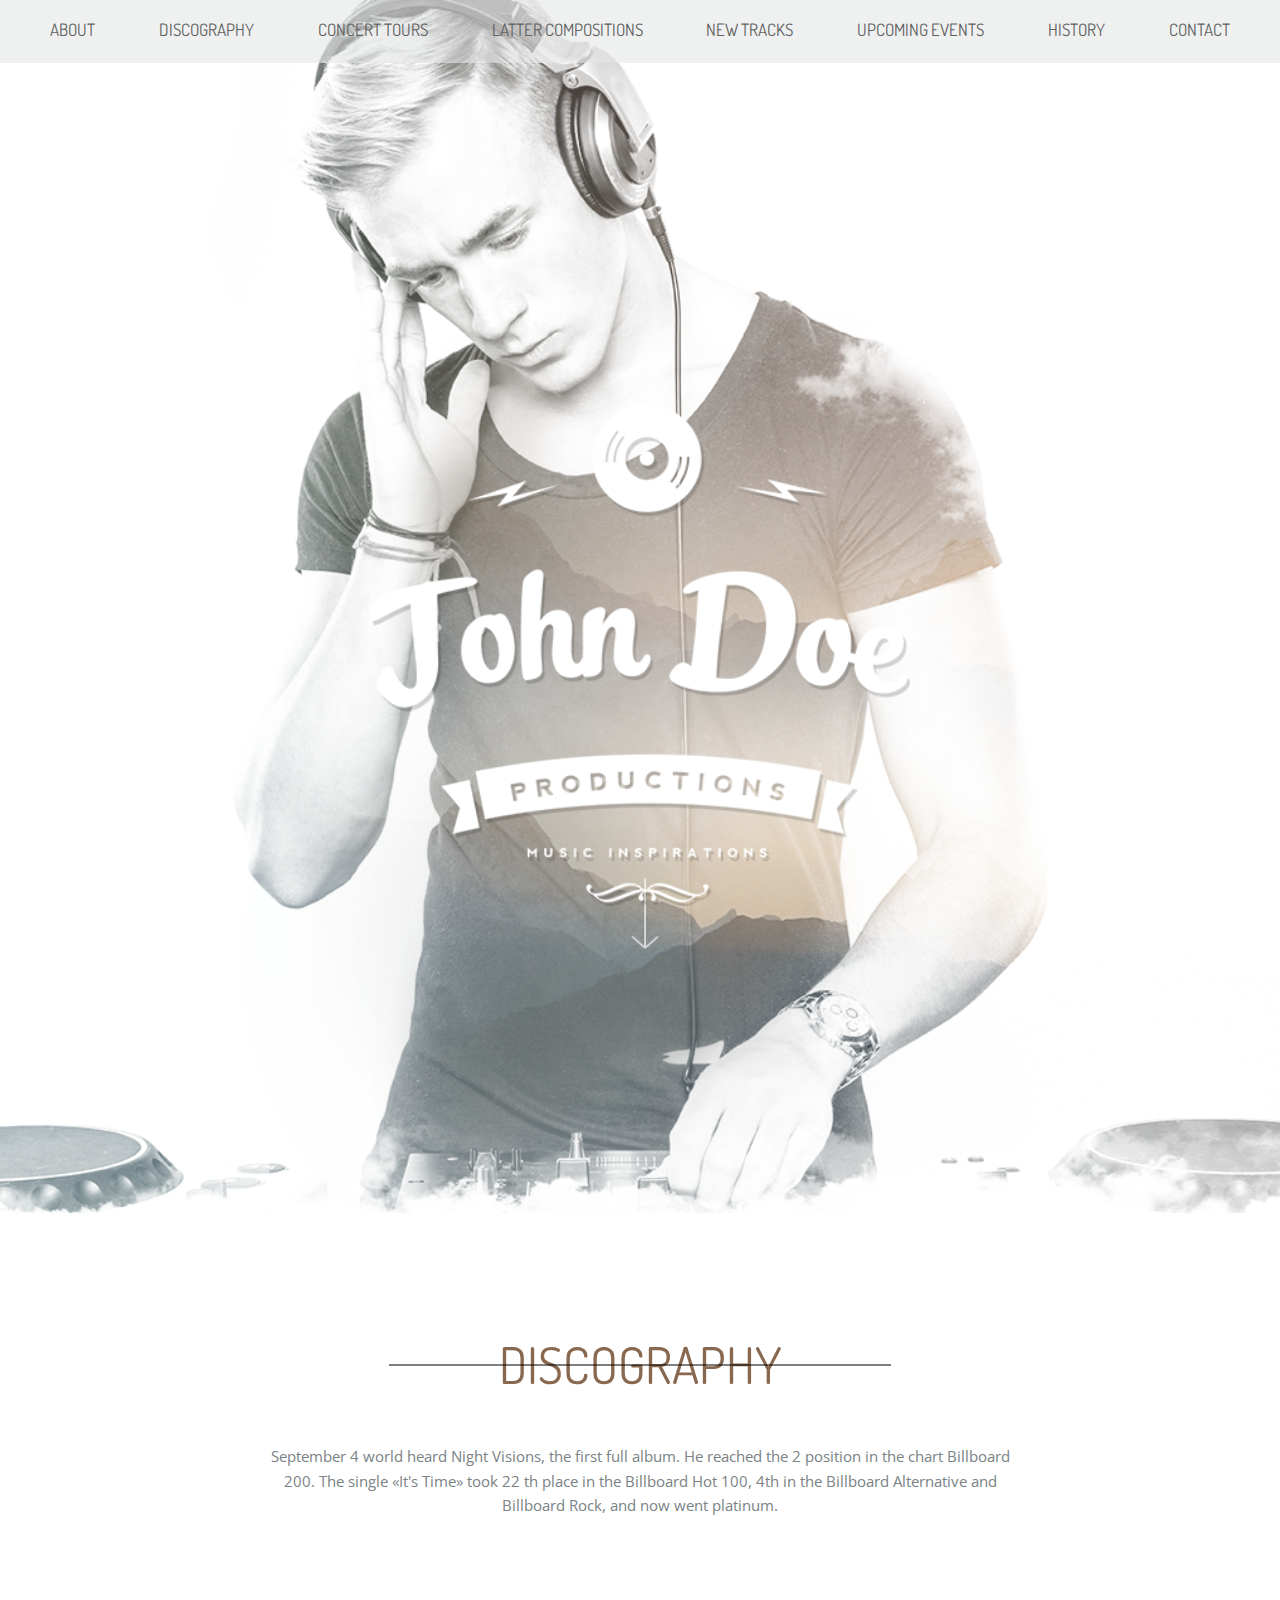
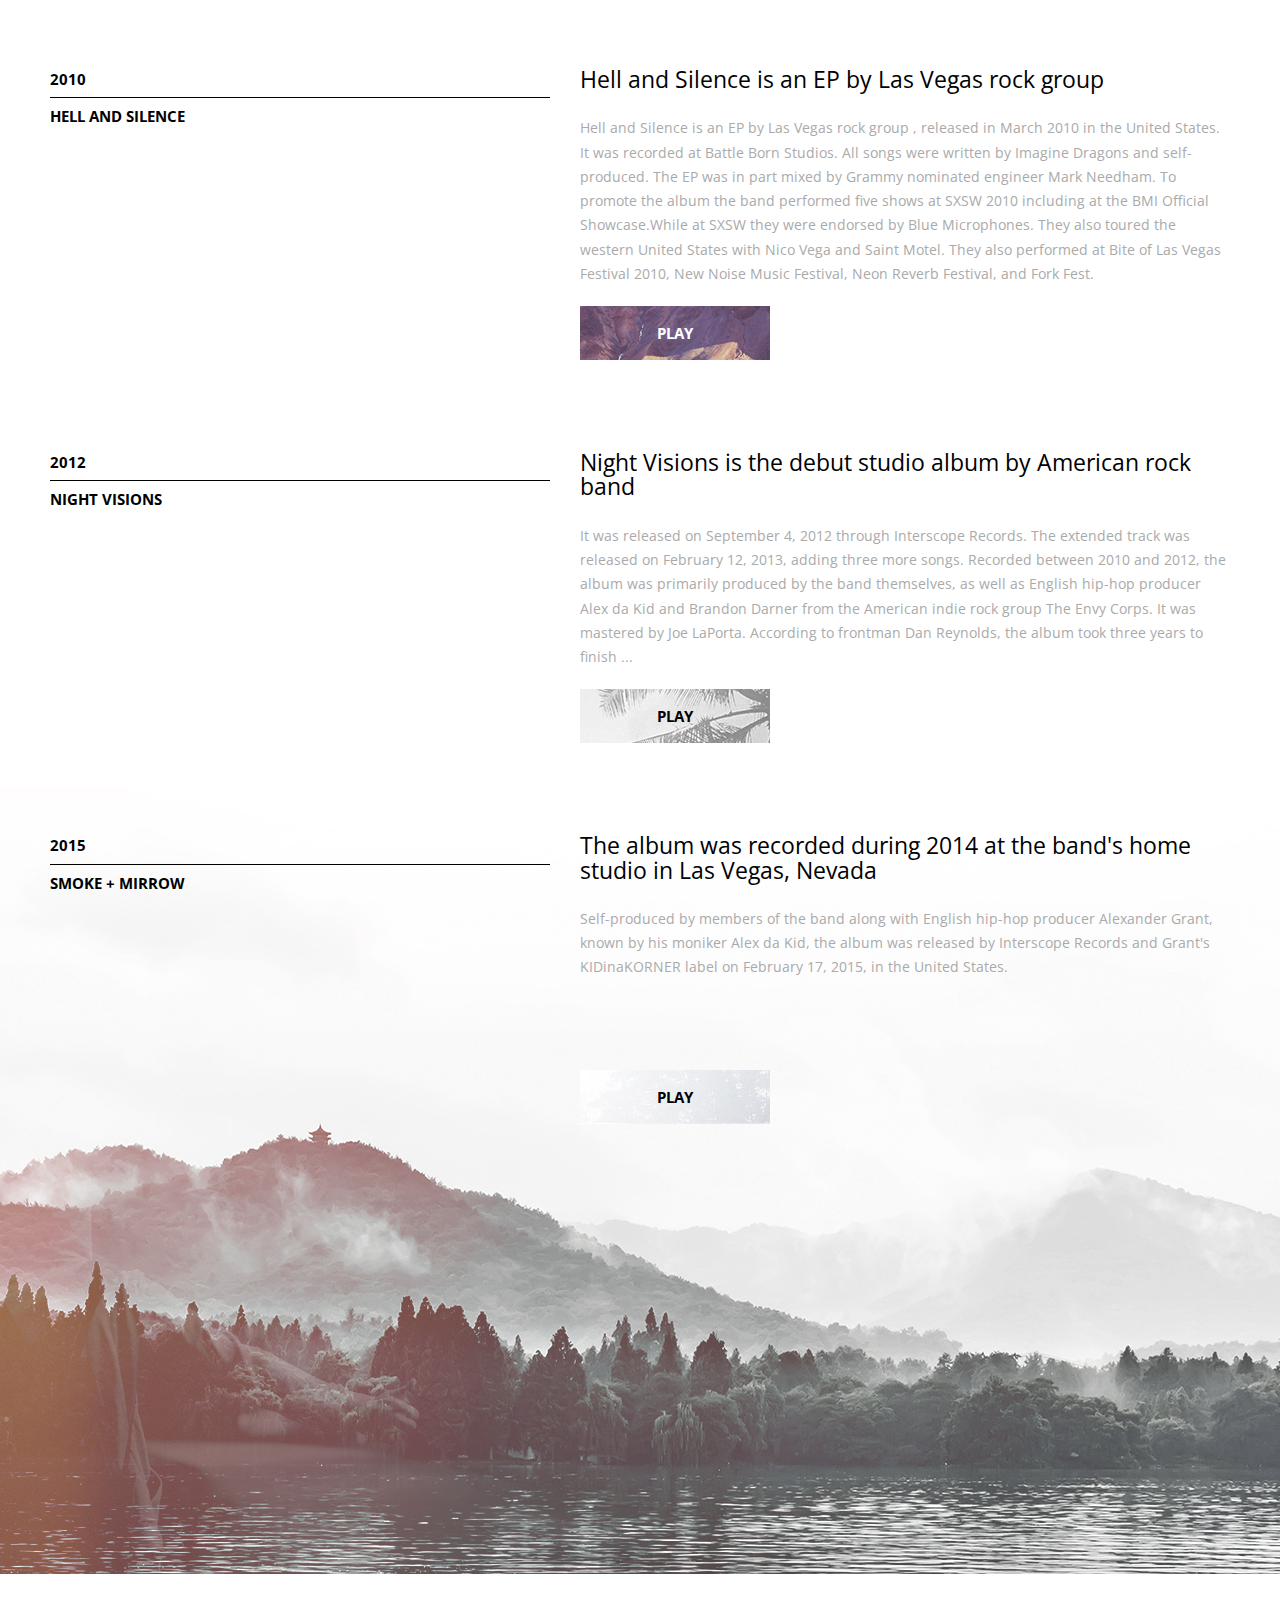
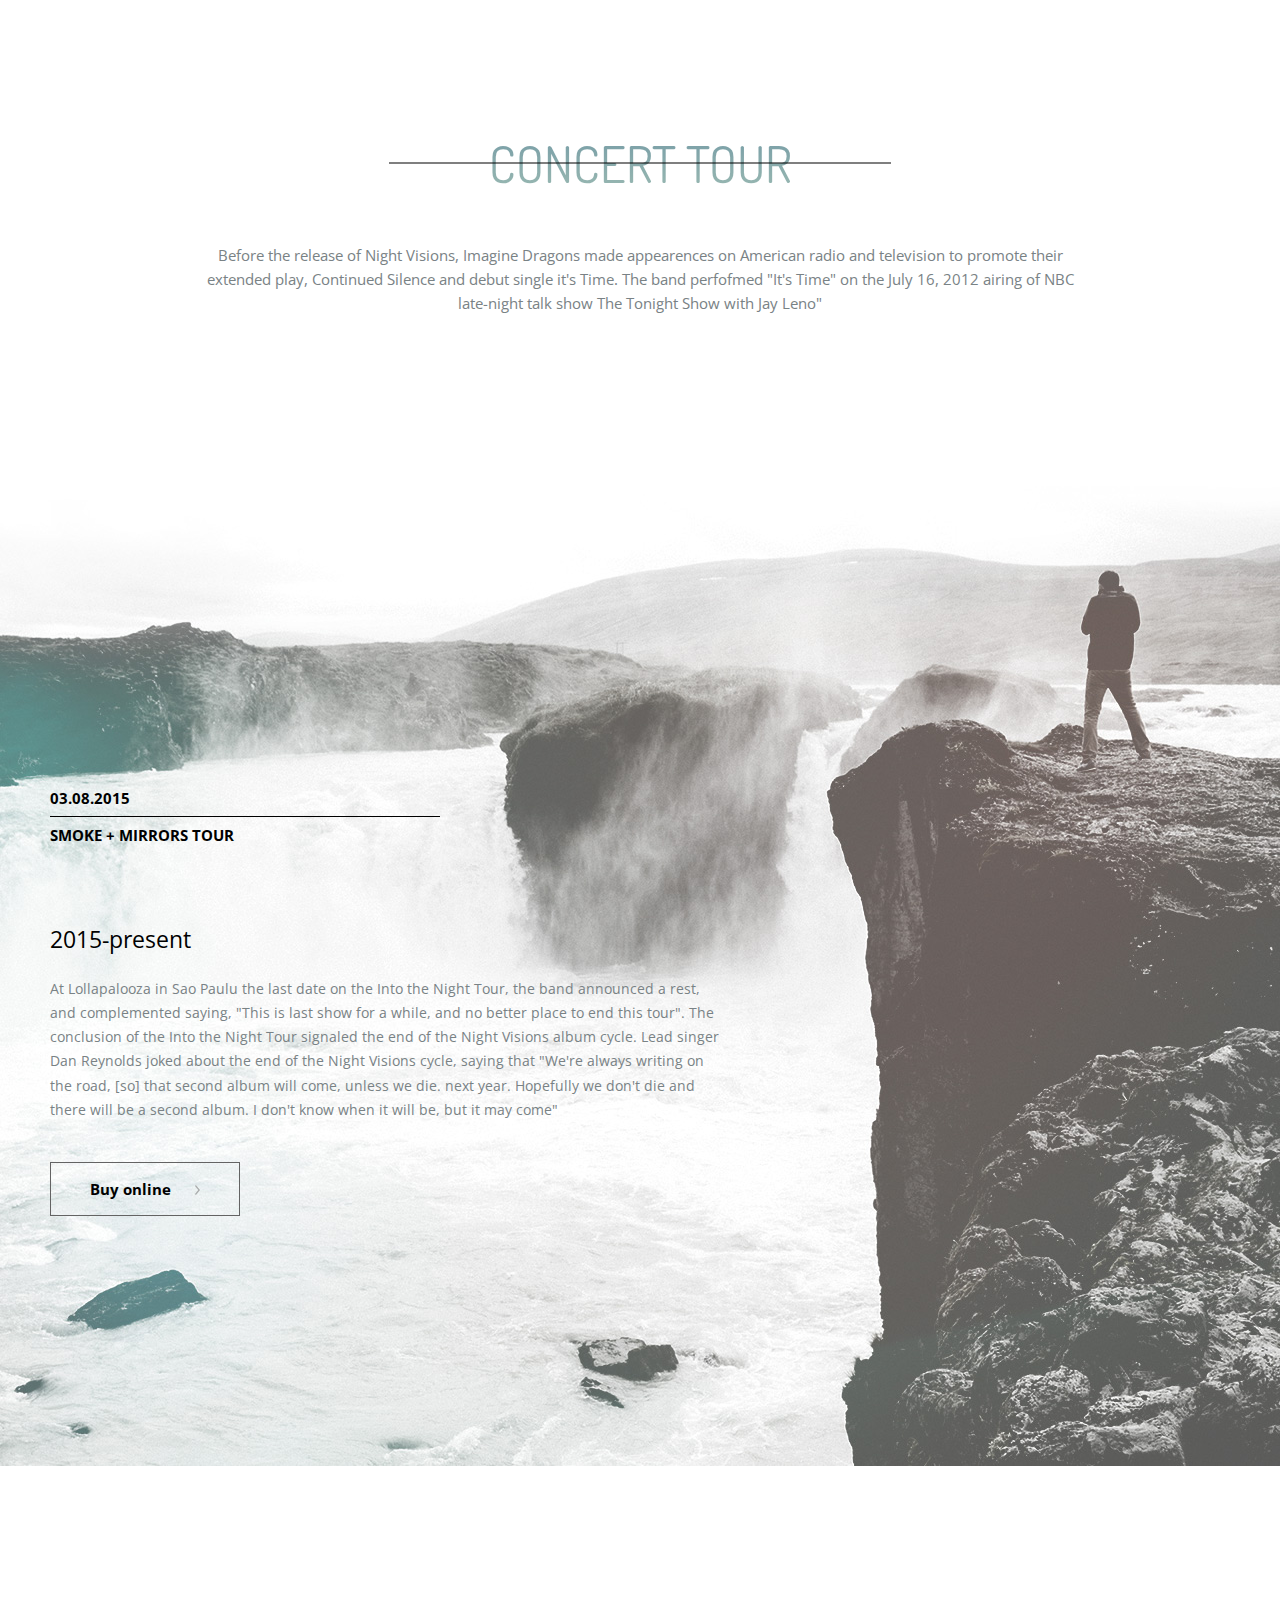
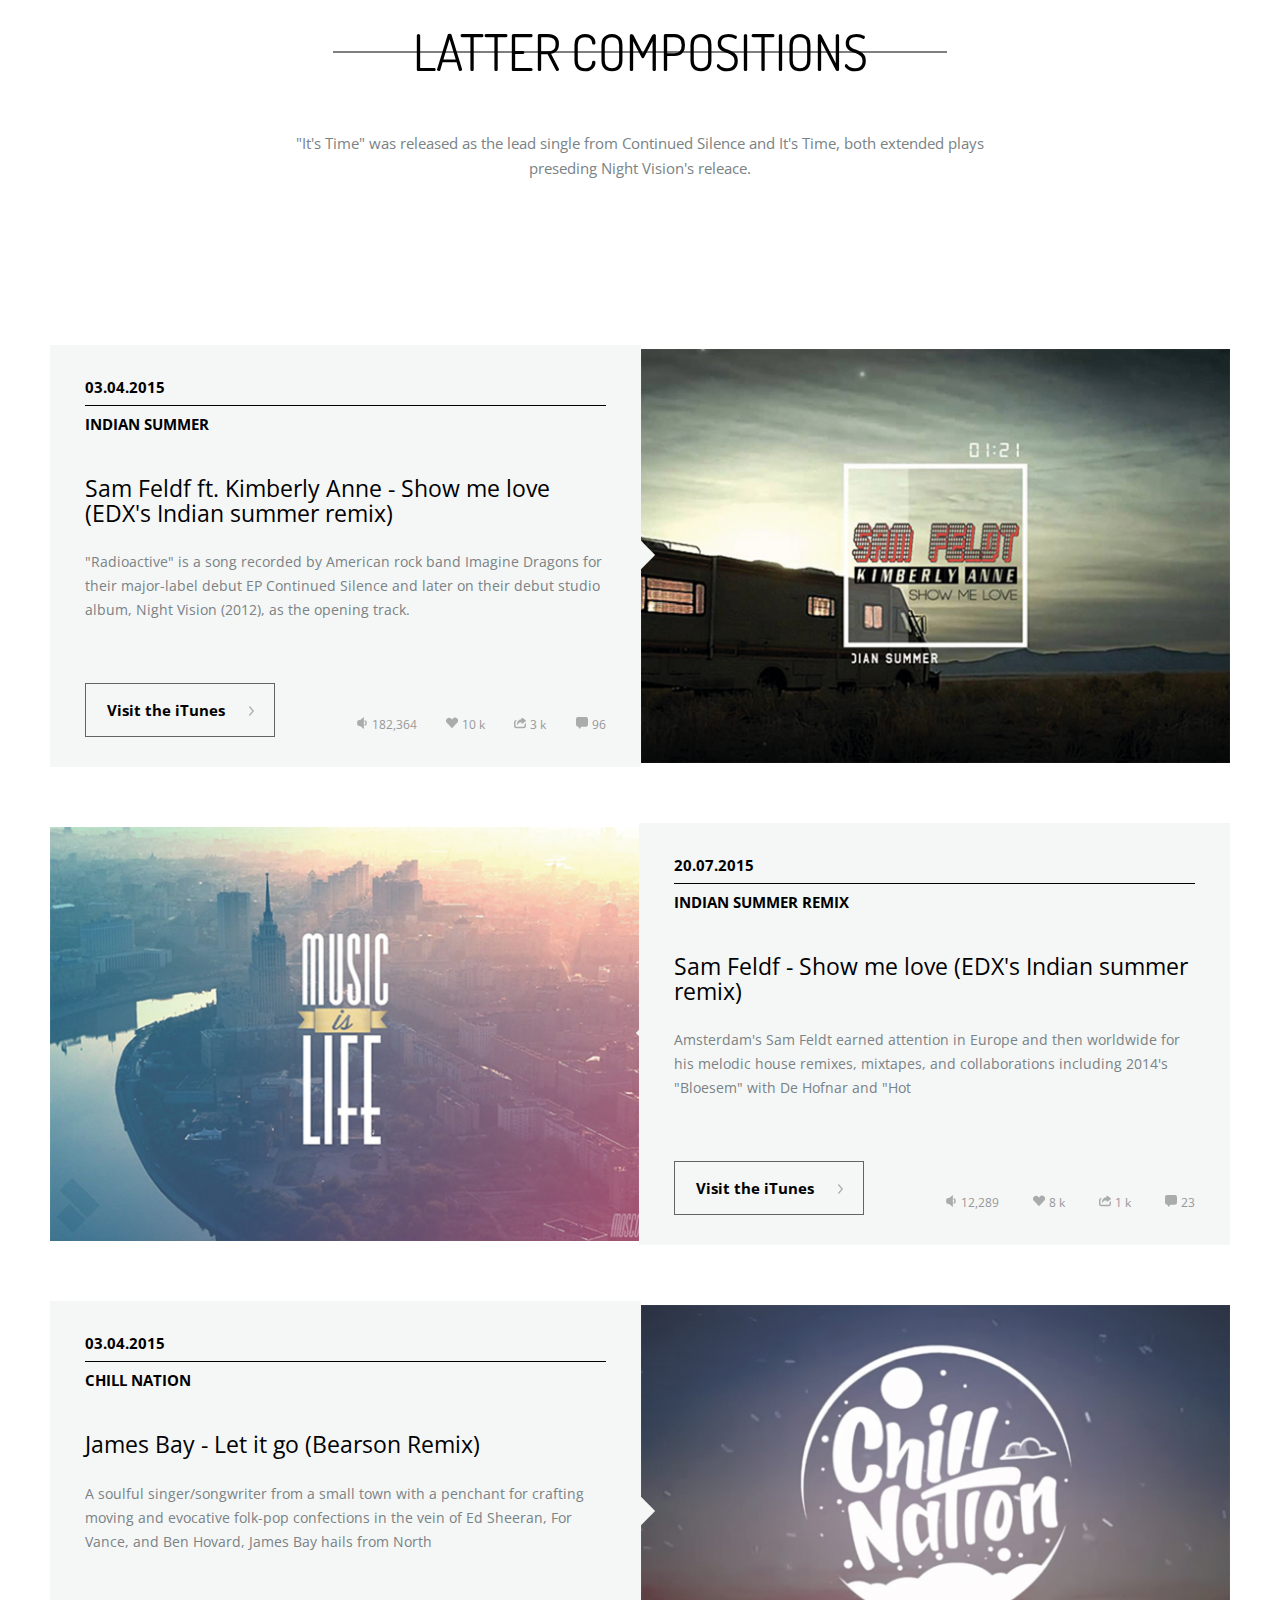
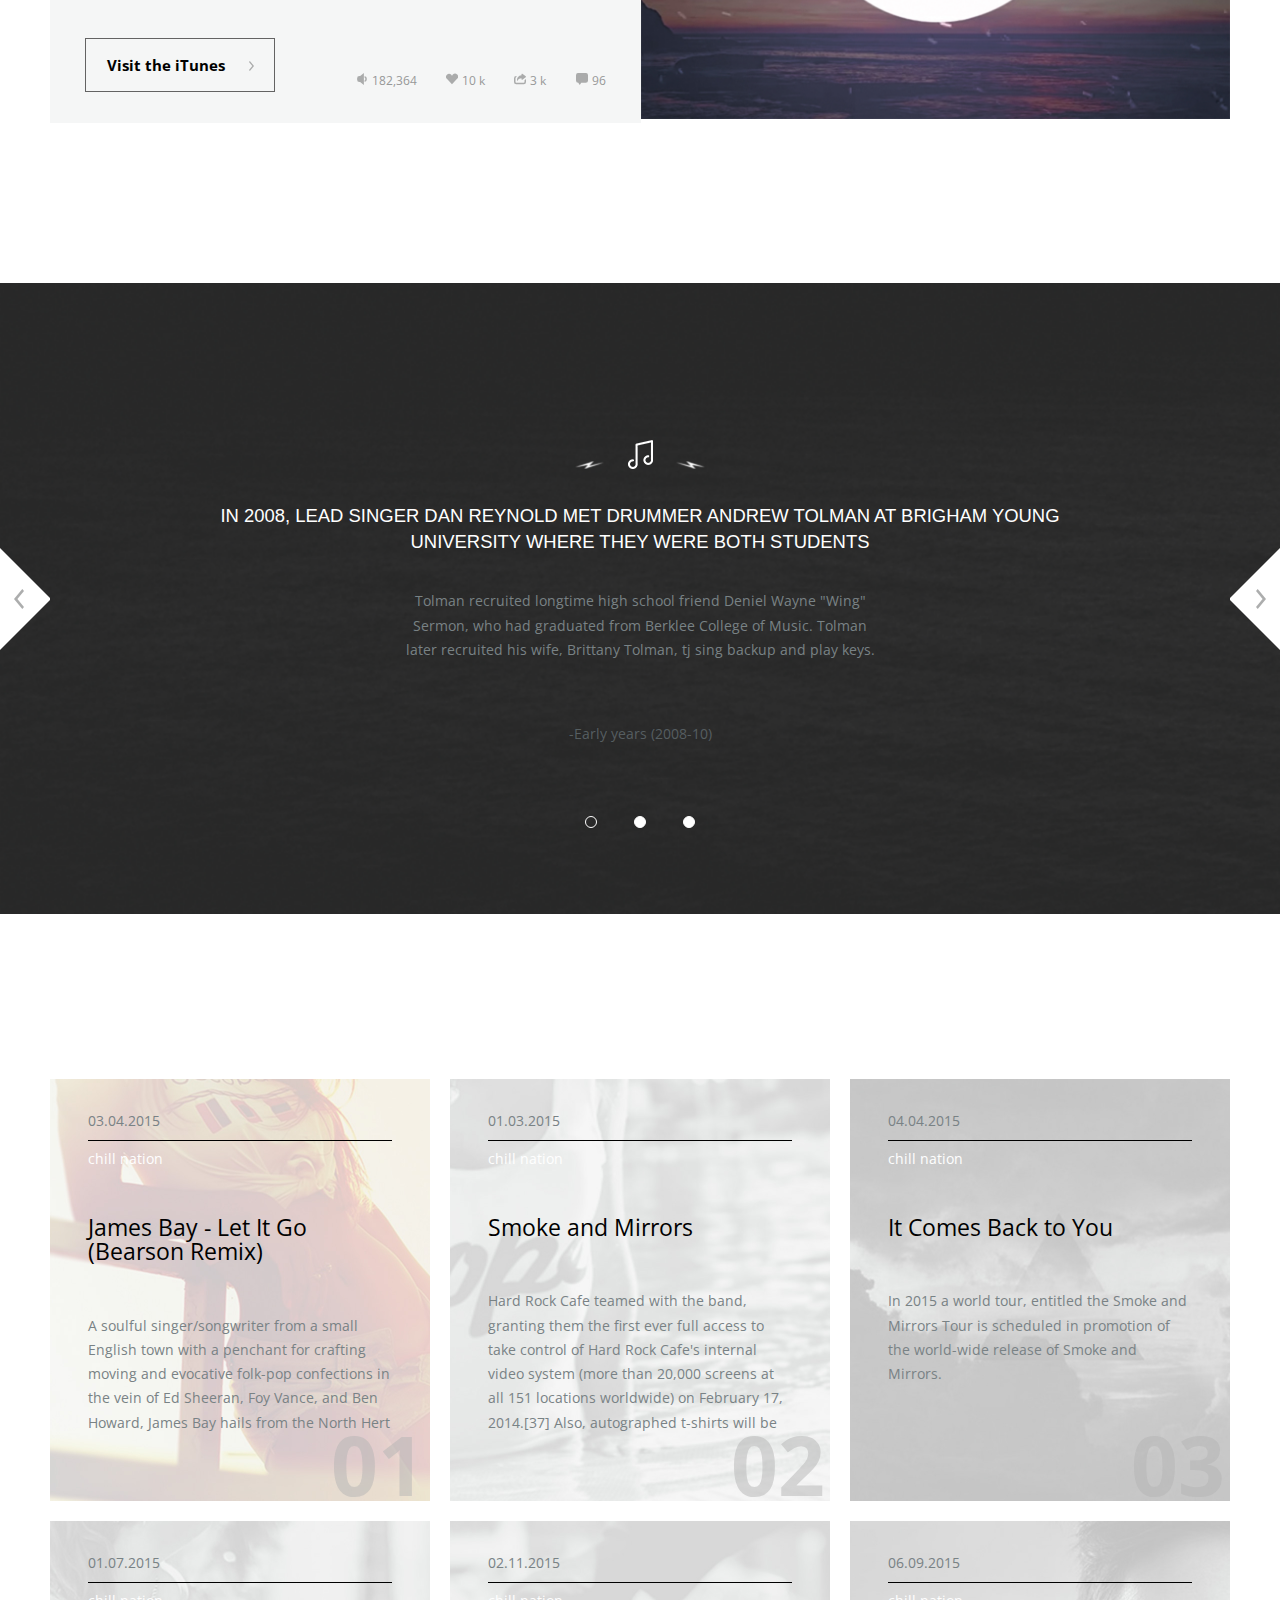
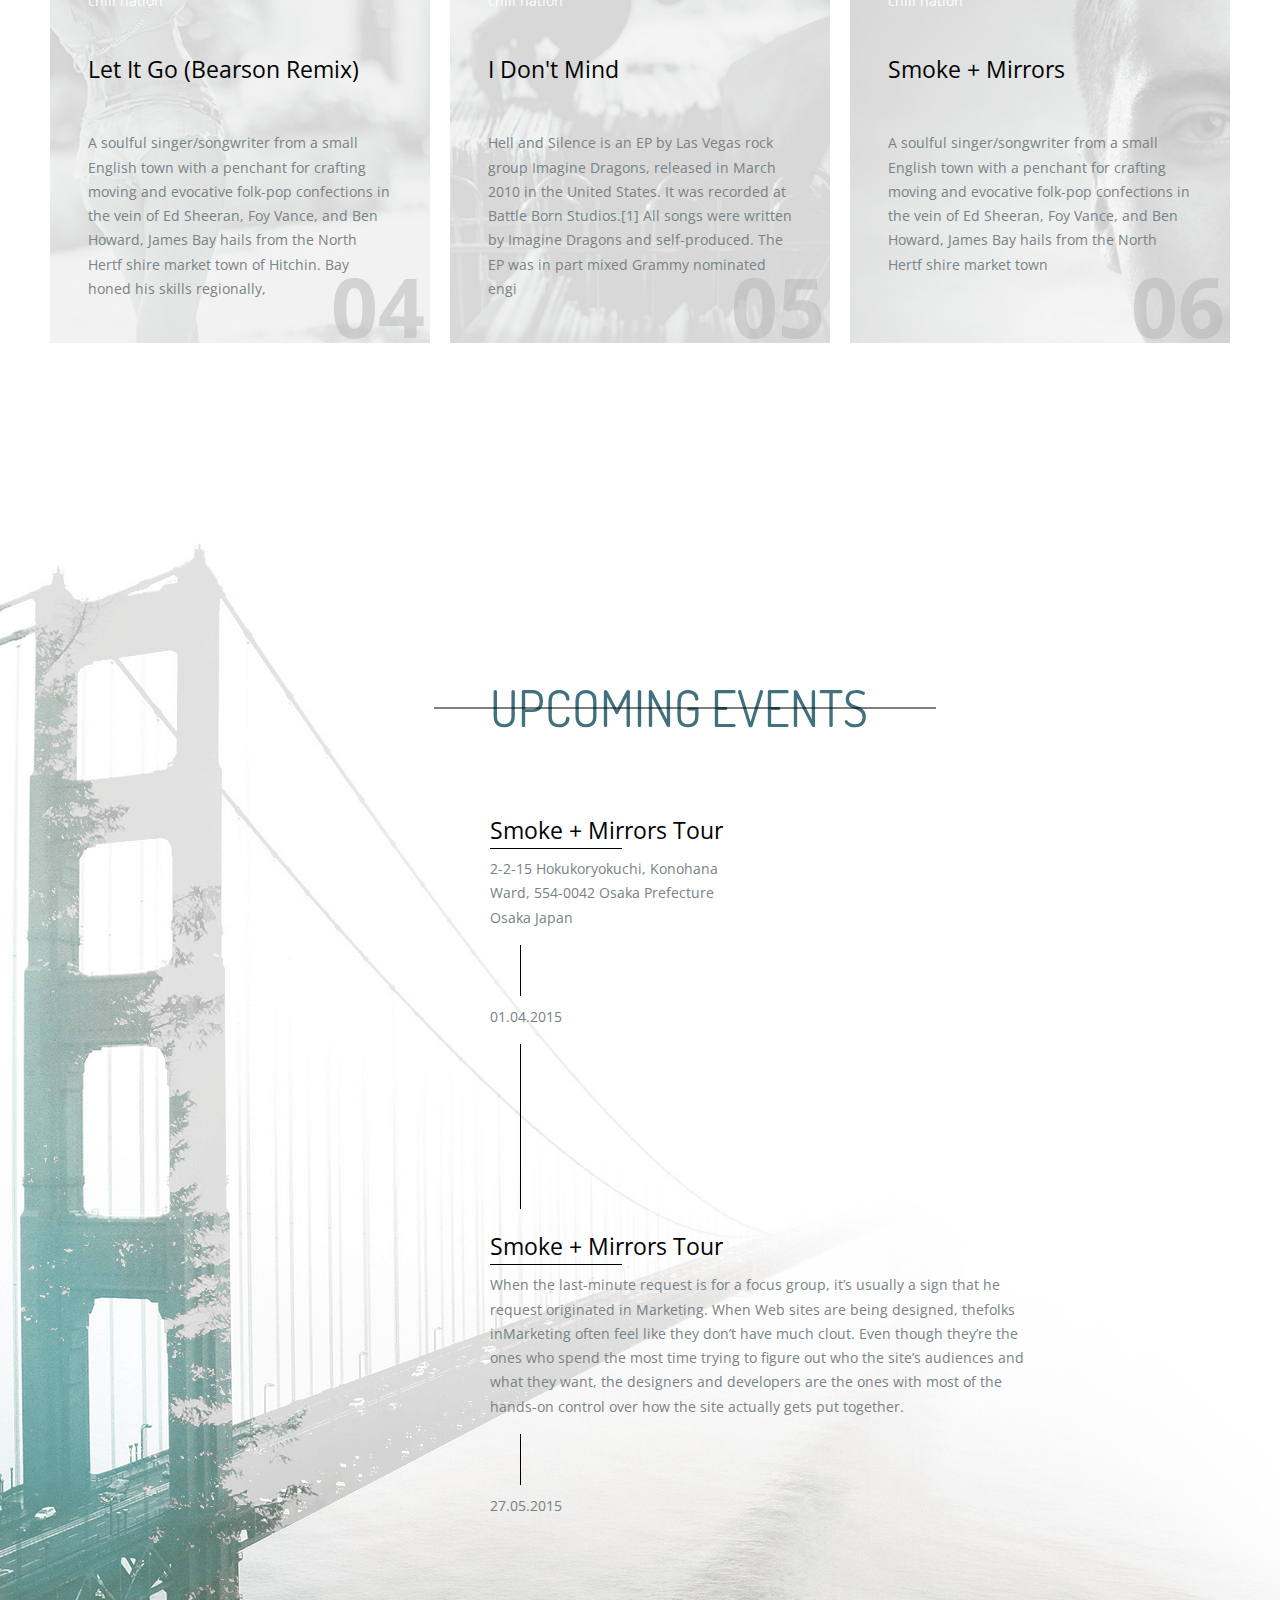
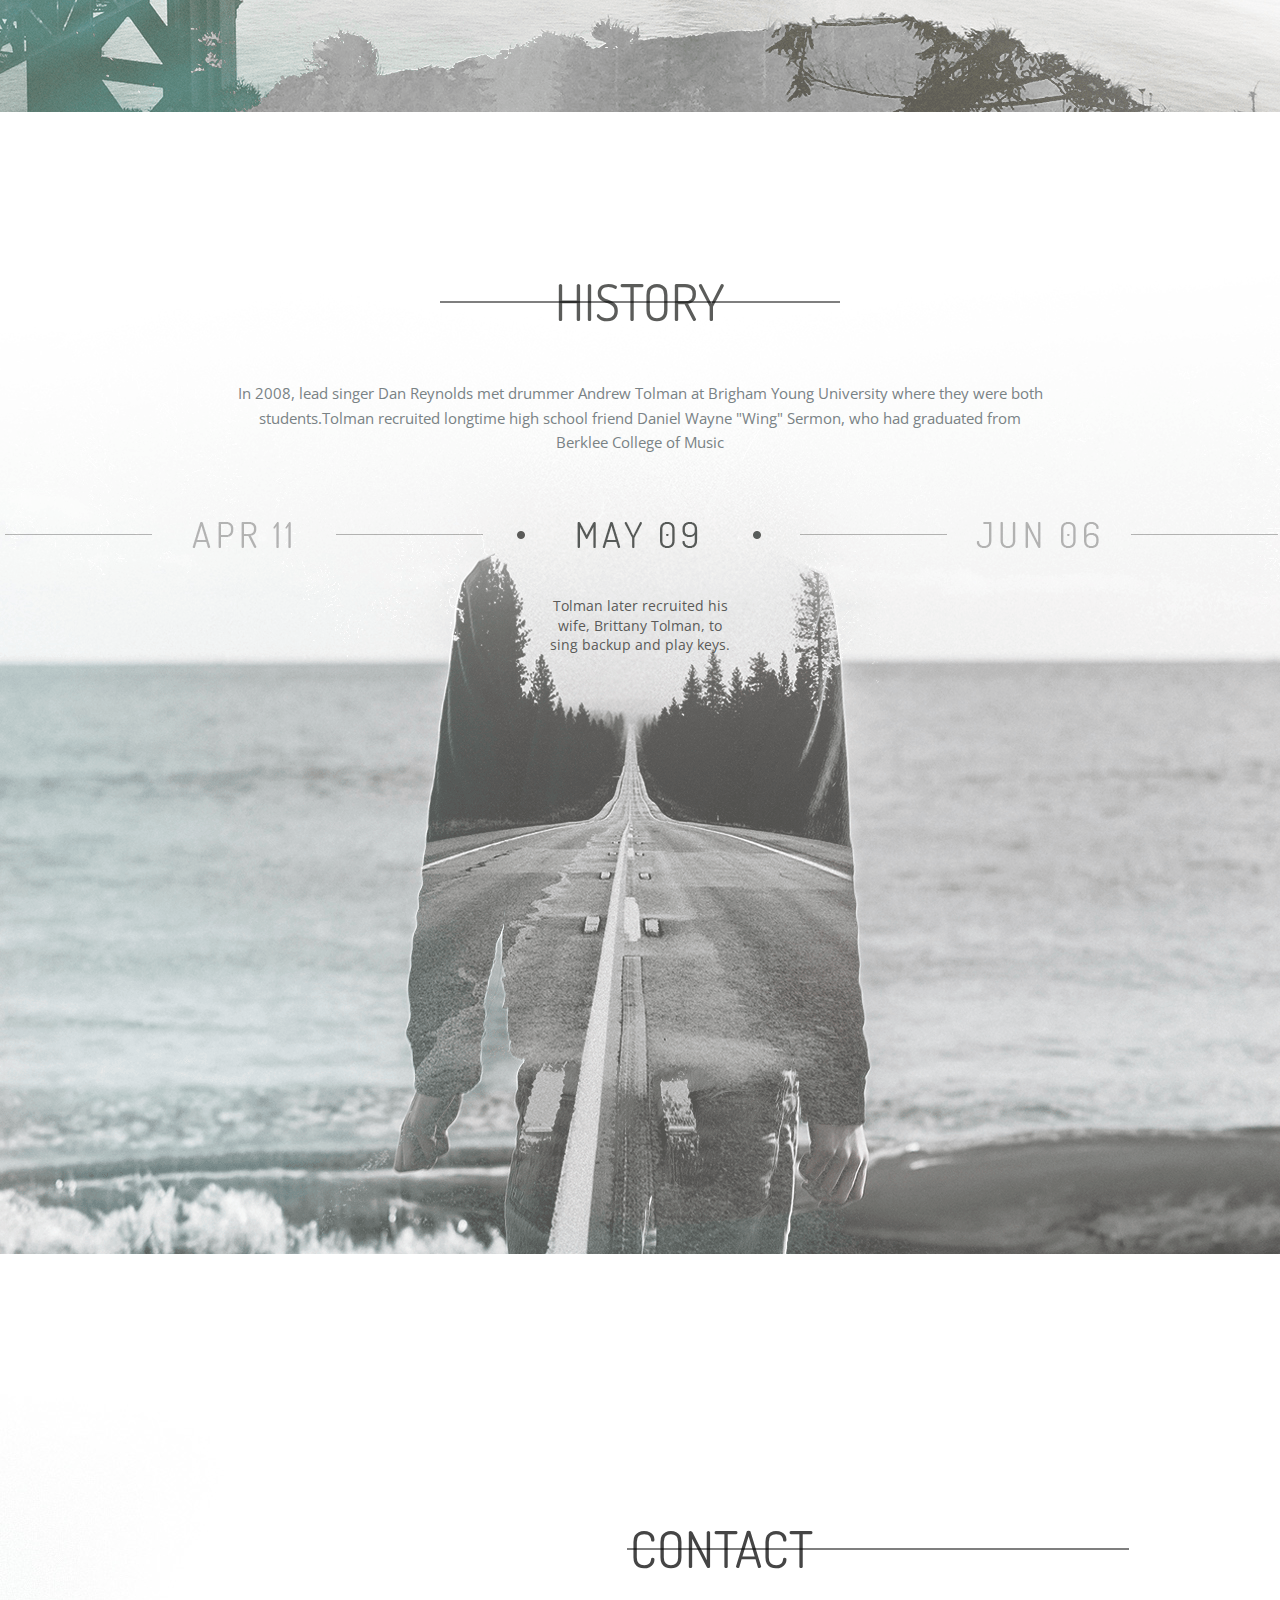
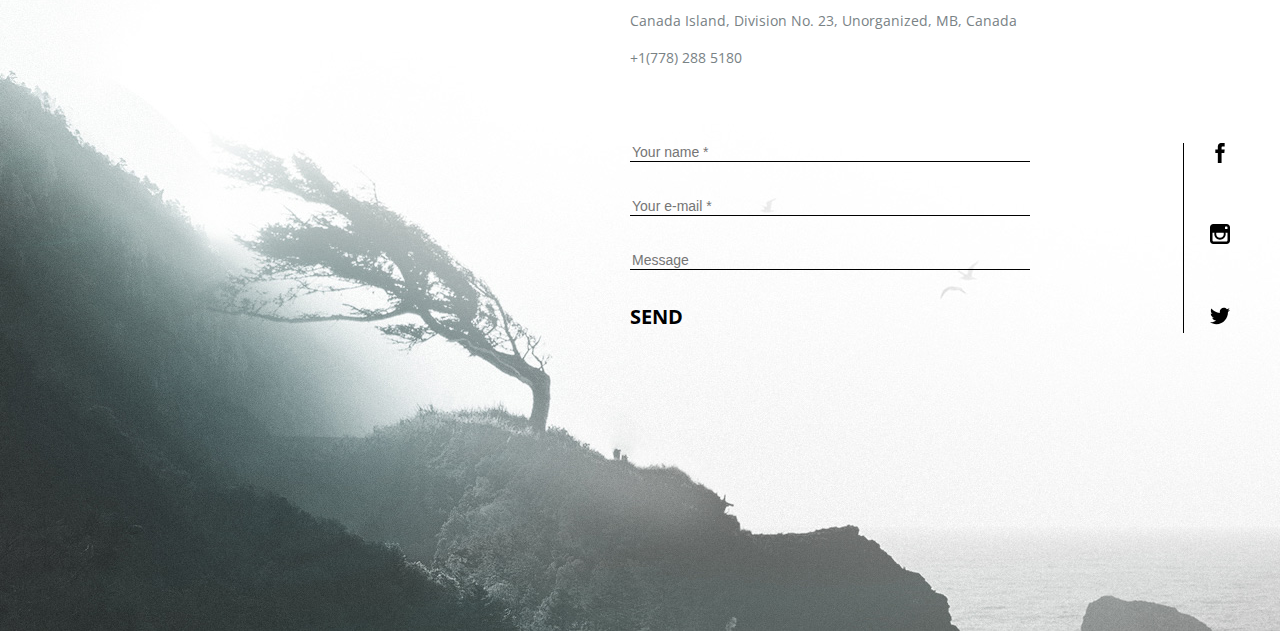
<file: index.html>
<!DOCTYPE html><html lang="en"><head><meta charset="UTF-8"><meta name="viewport" content="width=device-width,initial-scale=1"><meta http-equiv="X-UA-Compatible" content="ie=edge"><title>Document</title><link href="https://fonts.googleapis.com/css?family=Dosis:400,700|Open+Sans:400,700" rel="stylesheet"><link href="https://fonts.googleapis.com/css?family=PT+Sans+Narrow:400,700" rel="stylesheet"><link rel="stylesheet" href="css/styles.min.css"></head><body><header class="site-header"><nav class="site-navigation"><div class="hidden-menu"><ul class="site-navigation-list wrapper"><li class="site-navigation-item"><a href="#" class="site-navigation-link">About</a></li><li class="site-navigation-item"><a href="#discography" class="site-navigation-link">Discography</a></li><li class="site-navigation-item"><a href="#concert-tour" class="site-navigation-link">Concert tours</a></li><li class="site-navigation-item"><a href="#composition" class="site-navigation-link">Latter compositions</a></li><li class="site-navigation-item"><a href="#new-tracks" class="site-navigation-link">New tracks</a></li><li class="site-navigation-item"><a href="#events" class="site-navigation-link">Upcoming events</a></li><li class="site-navigation-item"><a href="#history" class="site-navigation-link">History</a></li><li class="site-navigation-item"><a href="#contact" class="site-navigation-link">Contact</a></li></ul></div><a class="site-logo" href="#"><span class="visually-hidden">Logo</span></a></nav></header><section class="section section-discography" id="discography"><header class="section-header section-header-discography wrapper"><h2 class="section-title section-title-discography">Discography</h2><p class="section-descr section-descr-discography">September 4 world heard Night Visions, the first full album. He reached the 2 position in the chart Billboard 200. The single «It's Time» took 22 th place in the Billboard Hot 100, 4th in the Billboard Alternative and Billboard Rock, and now went platinum.</p></header><ul class="section-list section-discography-list wrapper"><li class="section-list-item section-discography-list-item"><div class="section-list-item-info discography-info"><p class="section-list-item-date discography-date">2010</p><p class="section-list-item-name">Hell and Silence</p></div><div class="section-list-item-content"><h3 class="section-list-item-title">Hell and Silence is an EP by Las Vegas rock group</h3><p class="section-list-item-text discography-text">Hell and Silence is an EP by Las Vegas rock group , released in March 2010 in the United States. It was recorded at Battle Born Studios. All songs were written by Imagine Dragons and self-produced. The EP was in part mixed by Grammy nominated engineer Mark Needham. To promote the album the band performed five shows at SXSW 2010 including at the BMI Official Showcase.While at SXSW they were endorsed by Blue Microphones. They also toured the western United States with Nico Vega and Saint Motel. They also performed at Bite of Las Vegas Festival 2010, New Noise Music Festival, Neon Reverb Festival, and Fork Fest.</p><button class="section-list-item-btn play play-1">Play</button></div></li><li class="section-list-item section-discography-list-item"><div class="section-list-item-info discography-info"><p class="section-list-item-date discography-date">2012</p><p class="section-list-item-name">Night Visions</p></div><div class="section-list-item-content"><h3 class="section-list-item-title">Night Visions is the debut studio album by American rock band</h3><p class="section-list-item-text discography-text">It was released on September 4, 2012 through Interscope Records. The extended track was released on February 12, 2013, adding three more songs. Recorded between 2010 and 2012, the album was primarily produced by the band themselves, as well as English hip-hop producer Alex da Kid and Brandon Darner from the American indie rock group The Envy Corps. It was mastered by Joe LaPorta. According to frontman Dan Reynolds, the album took three years to finish ...</p><button class="section-list-item-btn play play-2">Play</button></div></li><li class="section-list-item section-discography-list-item"><div class="section-list-item-info discography-info"><p class="section-list-item-date discography-date">2015</p><p class="section-list-item-name">Smoke + Mirrow</p></div><div class="section-list-item-content"><h3 class="section-list-item-title">The album was recorded during 2014 at the band's home studio in Las Vegas, Nevada</h3><p class="section-list-item-text discography-text discography-text-3">Self-produced by members of the band along with English hip-hop producer Alexander Grant, known by his moniker Alex da Kid, the album was released by Interscope Records and Grant's KIDinaKORNER label on February 17, 2015, in the United States.</p><button class="section-list-item-btn play play-3">Play</button></div></li></ul></section><section class="section section-tour" id="concert-tour"><header class="section-header section-header-tour wrapper"><h2 class="section-title section-title-tour">Concert tour</h2><p class="section-descr section-descr-tour">Before the release of Night Visions, Imagine Dragons made appearences on American radio and television to promote their extended play, Continued Silence and debut single it's Time. The band perfofmed "It's Time" on the July 16, 2012 airing of NBC late-night talk show The Tonight Show with Jay Leno"</p></header><ul class="section-list section-tour-list wrapper"><li class="section-list-item section-tour-list-item"><div class="section-list-item-info section-composition-list-item-info"><p class="section-list-item-date tour-date">03.08.2015</p><p class="section-list-item-name">Smoke + mirrors tour</p></div><h3 class="section-list-item-title">2015-present</h3><p class="section-list-item-text tour-text">At Lollapalooza in Sao Paulu the last date on the Into the Night Tour, the band announced a rest, and complemented saying, "This is last show for a while, and no better place to end this tour". The conclusion of the Into the Night Tour signaled the end of the Night Visions album cycle. Lead singer Dan Reynolds joked about the end of the Night Visions cycle, saying that "We're always writing on the road, [so] that second album will come, unless we die. next year. Hopefully we don't die and there will be a second album. I don't know when it will be, but it may come"</p></li><a href="#" class="section-list-item-btn">Buy online <svg class="icon-next"><use href="images/sprite.svg#button-icon"></use></svg></a></ul></section><section class="section section-composition" id="composition"><header class="section-header section-header-composition wrapper"><h2 class="section-title section-title-composition">Latter compositions</h2><p class="section-descr section-descr-composition">"It's Time" was released as the lead single from Continued Silence and It's Time, both extended plays preseding Night Vision's releace.</p></header><ul class="section-list section-composition-list wrapper"><li class="section-list-item section-composition-list-item"><div class="section-card"><div class="section-list-item-info"><p class="section-list-item-date composition-date">03.04.2015</p><p class="section-list-item-name">Indian summer</p></div><h3 class="section-list-item-title">Sam Feldf ft. Kimberly Anne - Show me love (EDX's Indian summer remix)</h3><p class="section-list-item-text composition-text">"Radioactive" is a song recorded by American rock band Imagine Dragons for their major-label debut EP Continued Silence and later on their debut studio album, Night Vision (2012), as the opening track.</p><div class="options"><a href="#" class="section-list-item-btn composition-btn">Visit the iTunes <svg class="icon-next"><use href="images/sprite.svg#button-icon"></use></svg></a><ul class="counter-list"><li class="counter-list-item"><svg class="counter-list-icon"><use href="images/sprite.svg#audio"></use></svg> <span class="counter-list-item-number">182,364</span></li><li class="counter-list-item"><svg class="counter-list-icon"><use href="images/sprite.svg#heart"></use></svg> <span class="counter-list-item-number">10 k</span></li><li class="counter-list-item"><svg class="counter-list-icon"><use href="images/sprite.svg#options"></use></svg> <span class="counter-list-item-number">3 k</span></li><li class="counter-list-item"><svg class="counter-list-icon"><use href="images/sprite.svg#speech-bubble"></use></svg> <span class="counter-list-item-number">96</span></li></ul></div></div><div class="video video-1"></div></li><li class="section-list-item section-composition-list-item item-row-reverse"><div class="section-card"><div class="section-list-item-info"><p class="section-list-item-date composition-date">20.07.2015</p><p class="section-list-item-name">Indian summer remix</p></div><h3 class="section-list-item-title">Sam Feldf - Show me love (EDX's Indian summer remix)</h3><p class="section-list-item-text composition-text">Amsterdam's Sam Feldt earned attention in Europe and then worldwide for his melodic house remixes, mixtapes, and collaborations including 2014's "Bloesem" with De Hofnar and "Hot</p><div class="options"><a href="#" class="section-list-item-btn composition-btn">Visit the iTunes <svg class="icon-next icon-composition"><use href="images/sprite.svg#button-icon"></use></svg></a><ul class="counter-list"><li class="counter-list-item"><svg class="counter-list-icon"><use href="images/sprite.svg#audio"></use></svg> <span class="counter-list-item-number">12,289</span></li><li class="counter-list-item"><svg class="counter-list-icon"><use href="images/sprite.svg#heart"></use></svg> <span class="counter-list-item-number">8 k</span></li><li class="counter-list-item"><svg class="counter-list-icon"><use href="images/sprite.svg#options"></use></svg> <span class="counter-list-item-number">1 k</span></li><li class="counter-list-item"><svg class="counter-list-icon"><use href="images/sprite.svg#speech-bubble"></use></svg> <span class="counter-list-item-number">23</span></li></ul></div></div><div class="video video-2"></div></li><li class="section-list-item section-composition-list-item"><div class="section-card"><div class="section-list-item-info"><p class="section-list-item-date composition-date">03.04.2015</p><p class="section-list-item-name">Chill nation</p></div><h3 class="section-list-item-title">James Bay - Let it go (Bearson Remix)</h3><p class="section-list-item-text composition-text composition-text-3">A soulful singer/songwriter from a small town with a penchant for crafting moving and evocative folk-pop confections in the vein of Ed Sheeran, For Vance, and Ben Hovard, James Bay hails from North</p><div class="options"><a href="#" class="section-list-item-btn composition-btn">Visit the iTunes <svg class="icon-next icon-composition"><use href="images/sprite.svg#button-icon"></use></svg></a><ul class="counter-list"><li class="counter-list-item"><svg class="counter-list-icon"><use href="images/sprite.svg#audio"></use></svg> <span class="counter-list-item-number">182,364</span></li><li class="counter-list-item"><svg class="counter-list-icon"><use href="images/sprite.svg#heart"></use></svg> <span class="counter-list-item-number">10 k</span></li><li class="counter-list-item"><svg class="counter-list-icon"><use href="images/sprite.svg#options"></use></svg> <span class="counter-list-item-number">3 k</span></li><li class="counter-list-item"><svg class="counter-list-icon icon-composition"><use href="images/sprite.svg#speech-bubble"></use></svg> <span class="counter-list-item-number">96</span></li></ul></div></div><div class="video video-3"></div></li></ul></section><div class="slider"><div class="slider-content wrapper"><div class="label"><svg class="arrow"><use href="images/sprite.svg#arrow-left"></use></svg> <svg class="note"><use href="images/sprite.svg#note"></use></svg> <svg class="arrow"><use href="images/sprite.svg#arrow-right"></use></svg></div><p class="slider-descr">In 2008, lead singer Dan Reynold met drummer Andrew Tolman at Brigham Young University where they were both students</p><p class="slider-text">Tolman recruited longtime high school friend Deniel Wayne "Wing" Sermon, who had graduated from Berklee College of Music. Tolman later recruited his wife, Brittany Tolman, tj sing backup and play keys.</p><p class="slider-date">-Early years (2008-10)</p></div><div class="slider-pagination"><span class="slider-pagination-item slider-pagination-item-active"></span> <span class="slider-pagination-item"></span> <span class="slider-pagination-item"></span></div><button class="slider-button slider-button-prev"><svg class="slider-button-icon prev"><use href="images/sprite.svg#icon-prev"></use></svg></button> <button class="slider-button slider-button-next"><svg class="slider-button-icon next"><use href="images/sprite.svg#icon-next"></use></svg></button></div><section class="section-new-tracks wrapper" id="new-tracks"><ul class="section-new-tracks-list"><li class="section-new-tracks-list-item"><div class="new-track-card first-card"><p class="section-list-item-date new-track-card-date">03.04.2015</p><p class="section-list-item-name new-track-card-name">chill nation</p><h3 class="section-list-item-title new-track-card-title">James Bay - Let It Go (Bearson Remix)</h3><p class="section-list-item-text">A soulful singer/songwriter from a small English town with a penchant for crafting moving and evocative folk-pop confections in the vein of Ed Sheeran, Foy Vance, and Ben Howard, James Bay hails from the North Hert</p><p class="count">01</p></div></li><li class="section-new-tracks-list-item"><div class="new-track-card second-card"><p class="section-list-item-date new-track-card-date">01.03.2015</p><p class="section-list-item-name new-track-card-name">chill nation</p><h3 class="section-list-item-title new-track-card-title">Smoke and Mirrors</h3><p class="section-list-item-text">Hard Rock Cafe teamed with the band, granting them the first ever full access to take control of Hard Rock Cafe's internal video system (more than 20,000 screens at all 151 locations worldwide) on February 17, 2014.[37] Also, autographed t-shirts will be</p><p class="count">02</p></div></li><li class="section-new-tracks-list-item"><div class="new-track-card third-card"><p class="section-list-item-date new-track-card-date">04.04.2015</p><p class="section-list-item-name new-track-card-name">chill nation</p><h3 class="section-list-item-title new-track-card-title">It Comes Back to You</h3><p class="section-list-item-text">In 2015 a world tour, entitled the Smoke and Mirrors Tour is scheduled in promotion of the world-wide release of Smoke and Mirrors.</p><p class="count">03</p></div></li><li class="section-new-tracks-list-item"><div class="new-track-card fourth-card"><p class="section-list-item-date new-track-card-date">01.07.2015</p><p class="section-list-item-name new-track-card-name">chill nation</p><h3 class="section-list-item-title new-track-card-title">Let It Go (Bearson Remix)</h3><p class="section-list-item-text">A soulful singer/songwriter from a small English town with a penchant for crafting moving and evocative folk-pop confections in the vein of Ed Sheeran, Foy Vance, and Ben Howard, James Bay hails from the North Hertf shire market town of Hitchin. Bay honed his skills regionally,</p><p class="count">04</p></div></li><li class="section-new-tracks-list-item"><div class="new-track-card fifth-card"><p class="section-list-item-date new-track-card-date">02.11.2015</p><p class="section-list-item-name new-track-card-name">chill nation</p><h3 class="section-list-item-title new-track-card-title">I Don't Mind</h3><p class="section-list-item-text">Hell and Silence is an EP by Las Vegas rock group Imagine Dragons, released in March 2010 in the United States. It was recorded at Battle Born Studios.[1] All songs were written by Imagine Dragons and self-produced. The EP was in part mixed Grammy nominated engi</p><p class="count">05</p></div></li><li class="section-new-tracks-list-item"><div class="new-track-card sixth-card"><p class="section-list-item-date new-track-card-date">06.09.2015</p><p class="section-list-item-name new-track-card-name">chill nation</p><h3 class="section-list-item-title new-track-card-title">Smoke + Mirrors</h3><p class="section-list-item-text">A soulful singer/songwriter from a small English town with a penchant for crafting moving and evocative folk-pop confections in the vein of Ed Sheeran, Foy Vance, and Ben Howard, James Bay hails from the North Hertf shire market town</p><p class="count">06</p></div></li></ul></section><section class="section section-events" id="events"><header class="section-header section-header-events wrapper"><h2 class="section-title section-title-events">Upcoming events</h2></header><ul class="section-list wrapper"><li class="section-list-item"><h3 class="section-list-item-title tour-name">Smoke + Mirrors Tour</h3><p class="section-list-item-text events-text events-text-first">2-2-15 Hokukoryokuchi, Konohana Ward, 554-0042 Osaka Prefecture Osaka Japan</p><p class="next-tour-date next-tour-date-first">01.04.2015</p></li><li class="section-list-item"><h3 class="section-list-item-title tour-name">Smoke + Mirrors Tour</h3><p class="section-list-item-text events-text events-text-second">When the last-minute request is for a focus group, it’s usually a sign that he request originated in Marketing. When Web sites are being designed, thefolks inMarketing often feel like they don’t have much clout. Even though they’re the ones who spend the most time trying to figure out who the site’s audiences and what they want, the designers and developers are the ones with most of the hands-on control over how the site actually gets put together.</p><p class="next-tour-date">27.05.2015</p></li></ul></section><section class="section section-history" id="history"><header class="section-header section-header-history wrapper"><h2 class="section-title section-title-history">History</h2><p class="section-descr section-descr-history">In 2008, lead singer Dan Reynolds met drummer Andrew Tolman at Brigham Young University where they were both students.Tolman recruited longtime high school friend Daniel Wayne "Wing" Sermon, who had graduated from Berklee College of Music</p></header><div class="slider-calendar"><ul class="calendar-list"><li class="calendar-list-item"><p class="calendar-list-item-text">Tolman later recruited his wife, Brittany Tolman, to sing backup and play keys.</p></li></ul></div></section><footer class="footer"><div class="wrapper"><section class="section section-contact" id="contact"><h2 class="section-title section-title-contact">Contact</h2><p class="section-footer-text">Canada Island, Division No. 23, Unorganized, MB, Canada</p><p class="section-footer-tel" href="tel:+1(778) 288 5180">+1(778) 288 5180</p><div class="footer-content"><form class="footer-form" method="post" id="user_request" action="#"><input class="footer-form-item" type="text" name="customer-name" placeholder="Your name *" id="name" required> <input class="footer-form-item" type="email" name="customer-email" placeholder="Your e-mail *" id="email" required> <input class="footer-form-item" type="text" name="customer-subject" placeholder="Message" id="Message"> <button class="footer-btn" type="submit">Send</button></form><ul class="social-list"><li class="social-list-item social-list-item-facebook"><a class="social-link" href="http://facebook.com"><span class="visually-hidden">Facebook</span> <svg class="social-icon social-icon-facebook"><use href="images/sprite.svg#facebook"></use></svg></a></li><li class="social-list-item social-list-item-instagram"><a class="social-link" href="http://instagramm.com"><span class="visually-hidden">Instagram</span> <svg class="social-icon social-icon-instagram"><use href="images/sprite.svg#instagram"></use></svg></a></li><li class="social-list-item social-list-item-twitter"><a class="social-link" href="http://www.twitter.com"><span class="visually-hidden">Twitter</span> <svg class="social-icon social-icon-twitter"><use href="images/sprite.svg#twitter"></use></svg></a></li></ul></div></section></div></footer></body></html>
</file>
<file: css/styles.min.css>
.site-navigation-link{display:block;text-decoration:none;cursor:pointer}.section-list-item-btn{text-decoration:none}.calendar-list,.counter-list,.section-list,.section-new-tracks-list,.site-navigation-list,.social-list{margin:0;padding:0;list-style:none}.section-list-item-btn{border:1px solid #636363;font-size:15px}.footer-btn,.section-list-item-btn{width:190px;height:54px;display:block;margin:0;font-family:"Open Sans","Arial",sans-serif;font-weight:700;color:#000;cursor:pointer}.site-header{background-position:center;background-repeat:no-repeat}.hidden-menu,.site-logo{background-size:contain}.hidden-menu,.new-track-card,.site-logo,.social-icon,.video{background-position:center;background-repeat:no-repeat}.social-icon{background-size:contain}.section-discography,.section-tour{background-size:auto}.footer,.section-discography,.section-events,.section-history,.section-tour,.slider{background-position:bottom;background-repeat:no-repeat}.footer,.section-events,.section-history{background-size:auto}.section-title::after{display:block;content:"";height:1px}.section-list-item-date::after,.tour-name::after{display:block;content:"";height:1px;background-color:#000}.next-tour-date-first::after,.next-tour-date::before{display:block;content:"";background-color:#000}.site-navigation-link::after,.video::before{display:block;content:""}.social-list::before{content:"";background-color:#000}html{box-sizing:border-box}*,::after,::before{box-sizing:inherit}img{display:block;max-width:100%;height:auto}.visually-hidden:not(:focus):not(:active),input [type=checkbox].visually-hidden,input [type=radio].visually-hidden{position:absolute;width:1px;height:1px;margin:-1px;border:0;padding:0;white-space:nowrap;-webkit-clip-path:inset(100%);clip-path:inset(100%);clip:rect(0 0 0 0);overflow:hidden}body{font-size:15px;font-weight:400;line-height:24.27px;margin:0;font-family:"Open Sans","Arial",sans-serif;color:#798285}.wrapper{width:100%;max-width:650px;margin:0 auto;padding:0 10px}.site-header{background-image:url(../images/header-desktop.png);background-size:cover;margin:0 auto;height:1335px;position:relative}.section-header,.section-title{text-align:center}.section-title{font-size:50.49px;font-weight:400;line-height:59.27px;margin:0 auto 50px;font-family:"Dosis","Arial",sans-serif;color:#000;text-transform:uppercase;position:relative}.section-title::after{background-color:#000;position:absolute;top:50%;left:50%;-webkit-transform:translate(-50%,-50%);transform:translate(-50%,-50%);width:100%}.section-descr{font-size:15px;font-weight:400;line-height:24.27px;margin:0 auto}.section-list-item-info,.section-list-item-title{font-size:23px;font-weight:400;line-height:24.27px;margin:0 0 25px;color:#000}.section-list-item-info{font-size:15px;font-weight:700;text-transform:uppercase;margin:0 0 40px}.section-list-item-date{margin:0 0 6px}.section-list-item-date::after{margin-top:6px}.section-list-item-name,.section-list-item-text{margin:0}.section-discography{background-image:url(../images/discography-desktop.png);padding-bottom:450px}.section-header-discography{margin-bottom:110px}.section-title-discography{color:#896850}.discography-text{margin-bottom:42px;color:#aaa}.section-discography-list-item{margin-bottom:100px}.section-discography-list-item:nth-last-child(-n+1){margin-bottom:0}.play{border:0;text-transform:uppercase;margin:0 auto}.play:focus,.play:hover{color:#0db1b1;transition:color .3s ease}.play-1{color:#fff;background-image:url(../images/button1.jpg)}.play-2{background-image:url(../images/button2.jpg)}.play-3{background-image:url(../images/button3.jpg)}.section-tour{background-image:url(../images/concert-tour-desktop.jpg);padding-top:105px;padding-bottom:50px}.section-header-tour{margin-bottom:310px}.section-title-tour{background:linear-gradient(#779da6,#9ab9b2);-webkit-background-clip:text;background-clip:text;color:transparent}.tour-text{margin-bottom:106px}.section-composition{padding-top:115px;padding-bottom:110px}.composition-text,.section-header-composition{margin-bottom:60px}.composition-text-3{margin-bottom:84px}.section-composition-list-item{margin-bottom:50px}.section-composition-list-item:nth-last-child(-n+1){margin-bottom:0}.slider{background-size:cover;padding-top:157px;padding-bottom:86px;background-image:url(../images/ocean.png);text-align:center;margin:0 auto;position:relative}.label{width:130px;height:29px;display:flex;justify-content:space-between;align-items:flex-end;margin:0 auto 34px}.note{width:25px;height:29px}.arrow{width:29px;height:8px}.slider-descr{font-size:17px;font-weight:400;line-height:26.27px;font-family:"PT Sans Nerrow",sans-serif;color:#fff;text-transform:uppercase;padding:0 15px;margin:0 0 34px}.slider-text{margin:0 0 60px;padding:0 60px}.slider-date{color:#565e61;margin:0 0 70px}.section-new-tracks{padding-top:60px}.section-new-tracks-list-item{margin-bottom:56px}.section-new-tracks-list-item:last-child,.site-navigation-item:last-child{margin-bottom:0}.section-history{background-image:url(../images/history.png);padding-top:160px}.section-title-history{color:#5b5c5a}.section-events{background-image:url(../images/upcoming-events-desktop.png);padding-top:130px;padding-left:40px;padding-bottom:295px}.section-title-events{color:#42717e;margin-bottom:80px}.tour-name{margin-bottom:8px}.tour-name::after{width:132px;margin-top:6px}.events-text{margin-bottom:75px}.events-text-first{width:230px}.next-tour-date{position:relative}.next-tour-date::before{width:1px;height:51px;position:absolute;left:30px;top:-60px}.next-tour-date-first{margin-bottom:205px}.next-tour-date-first::after{width:1px;height:165px;position:absolute;left:30px;bottom:-180px}.footer{background-image:url(../images/contact-desktop.jpg)}.section-contact{padding:70px 10px 440px 20px}.section-title-contact{text-align:left;color:#454545;margin-bottom:30px}.section-title-contact::after{left:52%}.section-footer-text{margin:0}.section-footer-tel{line-height:50px;margin:0 0 60px}.footer-content{display:flex;justify-content:space-between}.hidden-menu{width:82px;height:68px;background-image:url(../images/menu-tablet.png);position:absolute;top:50px;right:60px}.site-navigation-list{position:absolute;width:200px;background-color:transparent;top:90px;right:-55px;opacity:0}.site-navigation-item{margin-bottom:8px}.site-navigation-link{font-family:"Dosis","Arial",sans-serif;font-size:17px;font-weight:400;text-transform:uppercase;color:#606060;text-align:center}.site-navigation-link::after{height:2px;background-color:#606060;margin-top:6px;opacity:0}.site-navigation-link:focus,.site-navigation-link:hover{color:#000}.site-navigation-link:focus::after,.site-navigation-link:hover::after{opacity:1;background-color:#000}.hidden-menu:focus .site-navigation-list,.hidden-menu:hover .site-navigation-list{opacity:1}.site-logo{width:300px;height:300px;background-image:url(../images/logo-desktop.png);display:block;position:absolute;top:30%;left:50%;-webkit-transform:translateX(-50%);transform:translateX(-50%)}.section-list-item-btn{text-align:center;line-height:52px}.section-list-item-btn:focus,.section-list-item-btn:hover{color:#0db1b1;border-color:#0db1b1;transition:border-color .3s ease}.icon-next{width:5px;height:10px;display:inline-block;margin-left:20px}.section-list-item-btn:focus .icon-next,.section-list-item-btn:hover .icon-next,.slider-button:focus .slider-button-icon,.slider-button:hover .slider-button-icon{fill:#0db1b1;transition:fill .3s ease}.section-card{background-color:#f5f6f6;padding:20px 15px;margin:0 auto}.options{display:flex}.video{background-size:cover;position:relative;margin:0 auto;height:422px}.video::before{width:20px;height:20px;-webkit-transform:rotate(45deg);transform:rotate(45deg);background-color:#f5f6f6;position:absolute;top:-10px;left:49%}.video-1{background-image:url("../images/maxresdefault(1)@2x.jpg")}.video-2{background-image:url("../images/maxresdefault(2)@2x.jpg")}.video-3{background-image:url("../images/maxresdefault(3)@2x.jpg")}.counter-list{display:flex;width:250px;justify-content:space-between;align-items:flex-end;color:#979898}.counter-list-item-number{margin:0;font-size:12px;line-height:14px}.counter-list-icon{width:12px;height:12px;fill:#979898}.new-track-card{min-height:422px;max-width:380px;padding:20px 18px;background-size:cover;margin:0 auto;position:relative}.first-card{background-image:url(../images/card1.jpg)}.second-card{background-image:url(../images/card2.jpg)}.third-card{background-image:url(../images/card3.jpg)}.fourth-card{background-image:url(../images/card4.jpg)}.fifth-card{background-image:url(../images/card5.jpg)}.sixth-card{background-image:url(../images/card6.jpg)}.new-track-card-name{color:#fff;margin-bottom:44px}.new-track-card-title{margin-bottom:50px}.count{color:rgba(179,180,180,.5);font-size:82px;font-weight:700;line-height:24px;padding:3px 5px;position:absolute;right:0;bottom:-60px}.slider-button,.slider-button-icon{position:absolute;top:50%;-webkit-transform:translateY(-50%);transform:translateY(-50%)}.slider-button{border:50px solid transparent;background-color:transparent;cursor:pointer;width:0;height:0}.slider-button-icon{width:10px;height:20px;display:none}.prev{right:38px}.next{left:38px}.slider-pagination{display:flex;width:110px;justify-content:space-between;margin:0 auto}.slider-pagination-item{width:12px;height:12px;background-color:#fff;border:1px solid #fff;border-radius:50%}.slider-pagination-item-active{width:12px;height:12px;background-color:transparent}.slider-calendar{position:relative;height:800px}.calendar-list-item-text{margin:0 auto;padding-top:140px;line-height:19.27px;color:#5a5a58;width:190px;text-align:center;position:absolute;left:50%;-webkit-transform:translateX(-50%);transform:translateX(-50%);bottom:75%}.footer-form-item{display:block;background-color:transparent;border:0;border-bottom:1px solid #000;margin:0 0 35px}.footer-form-item:nth-last-child(-n+2){margin-bottom:10px}.footer-form-item:last-child{margin-bottom:0}.footer-form-item::-webkit-input-placeholder{text-indent:0;transition:text-indent .3s ease}.footer-form-item:-moz-placeholder,.footer-form-item::-moz-placeholder{text-indent:0;transition:text-indent .3s ease}.footer-form-item:-ms-input-placeholder{text-indent:0;transition:text-indent .3s ease}.footer-form-item:focus::-webkit-input-placeholder{text-indent:400px;transition:text-indent .3s ease}.footer-form-item:focus:-moz-placeholder,.footer-form-item:focus::-moz-placeholder{text-indent:400px;transition:text-indent .3s ease}.footer-form-item:focus:-ms-input-placeholder{text-indent:400px;transition:text-indent .3s ease}.footer-btn{border:0;padding:0;background:0 0;font-size:20px;text-transform:uppercase;text-align:left}.footer-btn:focus,.footer-btn:hover{color:#0db1b1;transition:color .3s ease}.social-list{height:190px;display:flex;flex-direction:column;flex-wrap:wrap;justify-content:space-between}.social-list::before{width:1px;height:190px;display:inline-block}.social-list-item{padding-left:26px}.social-icon{width:20px;height:20px}.social-list-item:focus .social-icon,.social-list-item:hover .social-icon{fill:#0db1b1;-webkit-transform:scale(1.1);transform:scale(1.1);transition:transform .3s ease;transition:transform .3s ease,-webkit-transform .3s ease}@media (min-width:768px){.section-title::after{width:502px}.section-descr{width:600px}.section-tour-list-item,.tour-date::after{width:390px}.section-title-composition::after{width:614px}.section-events{padding-left:170px}.events-text-second{width:540px}.section-contact{padding:85px 50px 450px 120px}.footer-content{width:500px}.hidden-menu{right:120px}.site-navigation-list{right:-60px}.site-logo{width:540px;height:510px;background-image:url(../images/logo-tablet.png)}.section-card{width:600px;height:422px;padding:30px 35px}.options{justify-content:space-between}.video{width:600px;height:422px;background-size:contain}.new-track-card{width:380px;padding:30px 38px}.new-track-card-date::after{width:100%}.footer-form-item{width:400px}.footer-form-item:nth-last-child(-n+2){margin-bottom:20px}.social-list::before{height:220px}}@media (min-width:1220px){body{font-size:14px}.wrapper{max-width:1200px}.section-descr{width:750px}.section-header-discography{margin-bottom:150px}.section-discography-list-item{display:flex;justify-content:space-between}.discography-text{margin-bottom:20px}.discography-text-3,.section-discography-list-item{margin-bottom:90px}.discography-info{width:500px}.section-list-item-content{width:650px}.play{margin-left:0}.section-tour{padding-top:160px;padding-bottom:250px}.section-header-tour{margin-bottom:470px}.section-descr-tour{width:880px}.section-tour-list-item{width:670px}.tour-text{margin-bottom:40px}.section-composition{padding-top:156px;padding-bottom:160px}.section-header-composition{margin-bottom:165px}.section-composition-list-item-info{margin-bottom:80px}.section-composition-list-item{margin-bottom:56px;display:flex}.item-row-reverse{flex-direction:row-reverse}.slider-descr{font-size:18.44px;padding:0 160px}.slider-text{padding:0 350px}.section-new-tracks{padding-top:165px}.section-new-tracks-list{display:flex;justify-content:space-between;flex-wrap:wrap}.section-new-tracks-list-item{margin-bottom:20px}.section-new-tracks-list-item:nth-last-child(-n+3){margin-bottom:0}.section-title-history::after{width:400px}.section-descr-history{width:810px}.section-events{padding-left:480px;padding-top:335px;padding-bottom:180px}.section-title-events{text-align:left}.section-title-events::after{left:25%}.section-contact{padding:265px 10px 287px 580px}.section-title-contact::after{left:42%}.footer-content{width:600px}.hidden-menu{width:100%;height:63px;background-image:none;background-color:rgba(229,230,230,.6);padding-top:18px;position:static}.site-navigation-list{width:100%;display:flex;justify-content:space-between;align-items:center;position:static;opacity:1}.site-navigation-item:last-child{margin-bottom:8px}.site-logo{background-image:url(../images/logo-desktop.png)}.video::before{top:200px;left:-10px}.video-2::before{left:590px}.slider-button-prev{border-left-color:#fff;left:0}.slider-button-next{border-right-color:#fff;right:0}.slider-button-icon{display:block}.calendar-list-item-text{padding-top:240px}.footer-form-item{font-size:14px}}@media (max-width:499px){.options{flex-direction:column;justify-content:center}.composition-btn{margin-bottom:60px}.composition-btn,.counter-list{margin-left:auto;margin-right:auto}}@media (min-width:500px) and (max-width:767px){.options{flex-direction:row;justify-content:space-between}}
</file>
